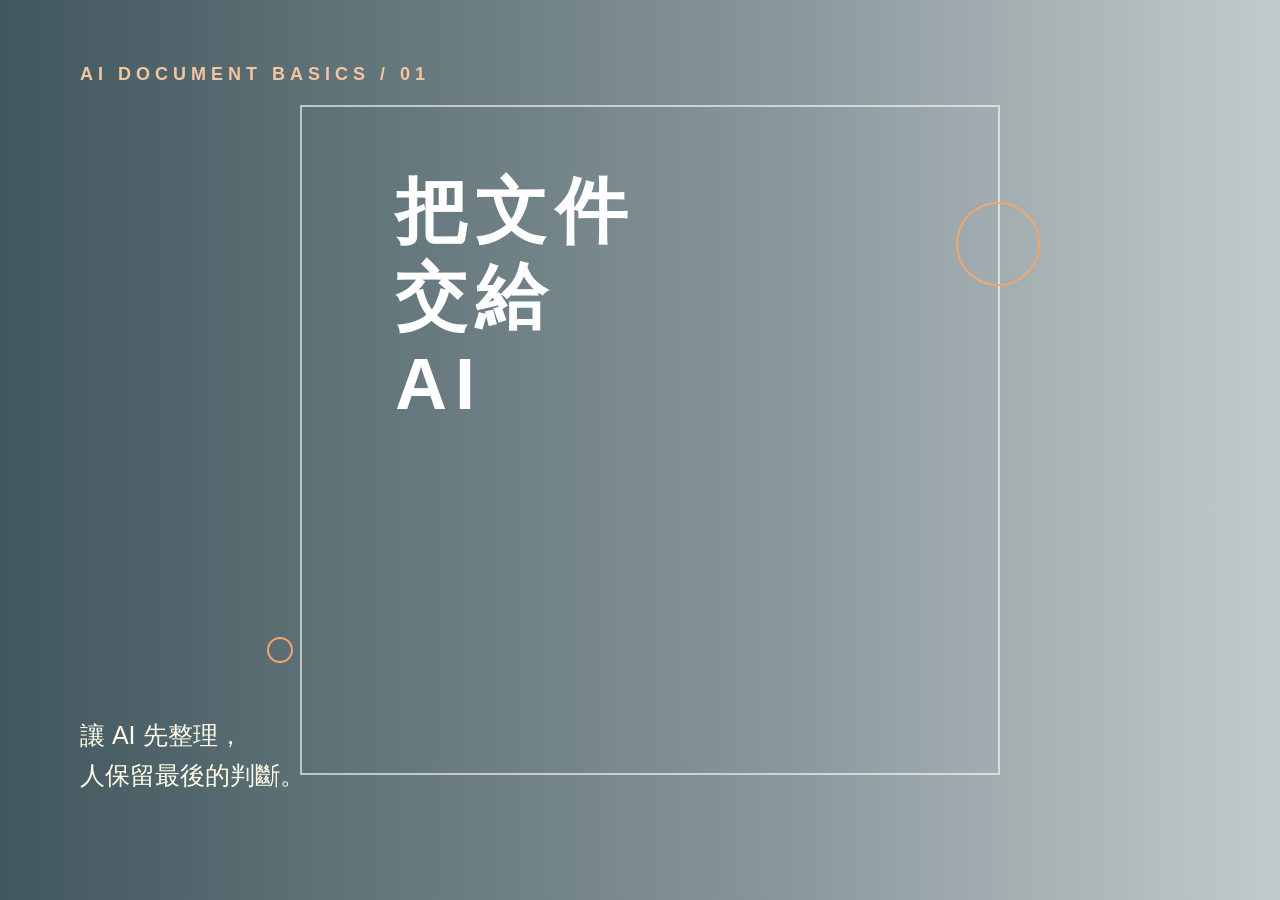
<file: styles/previews/poetic-image-poster.html>
<!doctype html><meta charset="utf-8"><style>
*{box-sizing:border-box}html,body{margin:0;width:1600px;height:900px;font-family:"Microsoft JhengHei",sans-serif}.page{position:relative;width:1600px;height:900px;overflow:hidden;background:url("file:///C:/Users/alpha/Documents/Teaching-Agent/assets/test/test-warm-bokeh.png") center/cover;color:#fff}.veil{position:absolute;inset:0;background:linear-gradient(90deg,#102d35cc 0%,#102d3580 48%,#102d3518 100%)}.frame{position:absolute;left:300px;top:105px;width:700px;height:670px;border:2px solid #fff9}.frame:before,.frame:after{content:"";position:absolute;width:80px;height:80px;border:2px solid #f2a56f;border-radius:50%}.frame:before{right:-42px;top:95px}.frame:after{left:-35px;bottom:110px;width:22px;height:22px}.kicker{position:absolute;left:80px;top:64px;letter-spacing:5px;font:700 18px Arial;color:#f2c6a2}.title{position:absolute;left:395px;top:168px;width:260px;font-size:72px;line-height:1.2;font-weight:700;letter-spacing:8px}.sub{position:absolute;left:80px;bottom:105px;font-size:25px;line-height:1.6;color:#fffde9}.meta{position:absolute;right:82px;bottom:70px;font:700 16px Arial;letter-spacing:3px}.line{position:absolute;width:150px;height:1px;background:#fff;right:120px;top:112px;transform:rotate(-28deg)}.stamp{position:absolute;right:155px;top:240px;border:1px solid #f2c6a2;border-radius:50%;width:90px;height:90px;display:grid;place-items:center;color:#f2c6a2;font-size:14px;text-align:center}
</style><main class="page"><div class="veil"></div><div class="frame"></div><div class="kicker">AI DOCUMENT BASICS / 01</div><div class="title">把文件<br>交給<br>AI</div><div class="sub">讓 AI 先整理，<br>人保留最後的判斷。</div><div class="meta">POSTER STUDY · 2026</div><div class="line"></div><div class="stamp">人的<br>判斷</div></main>
</file>
